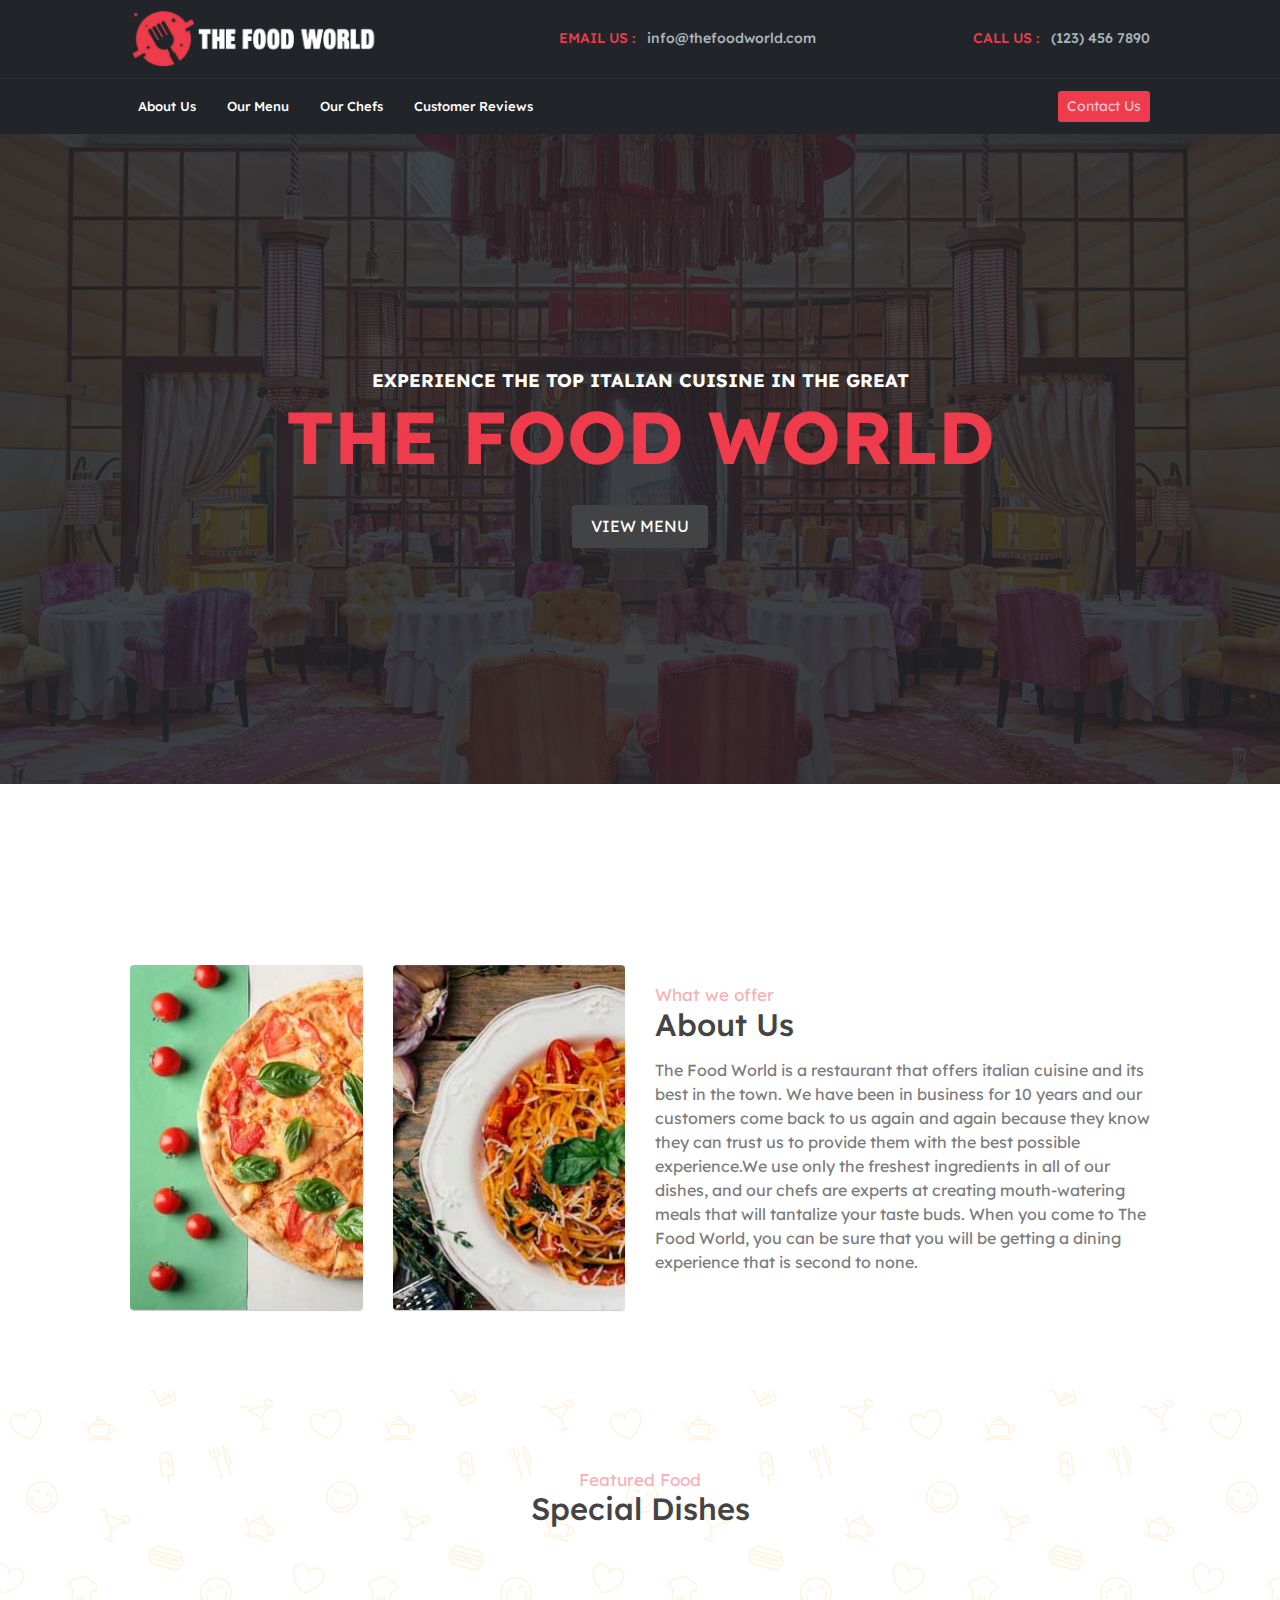
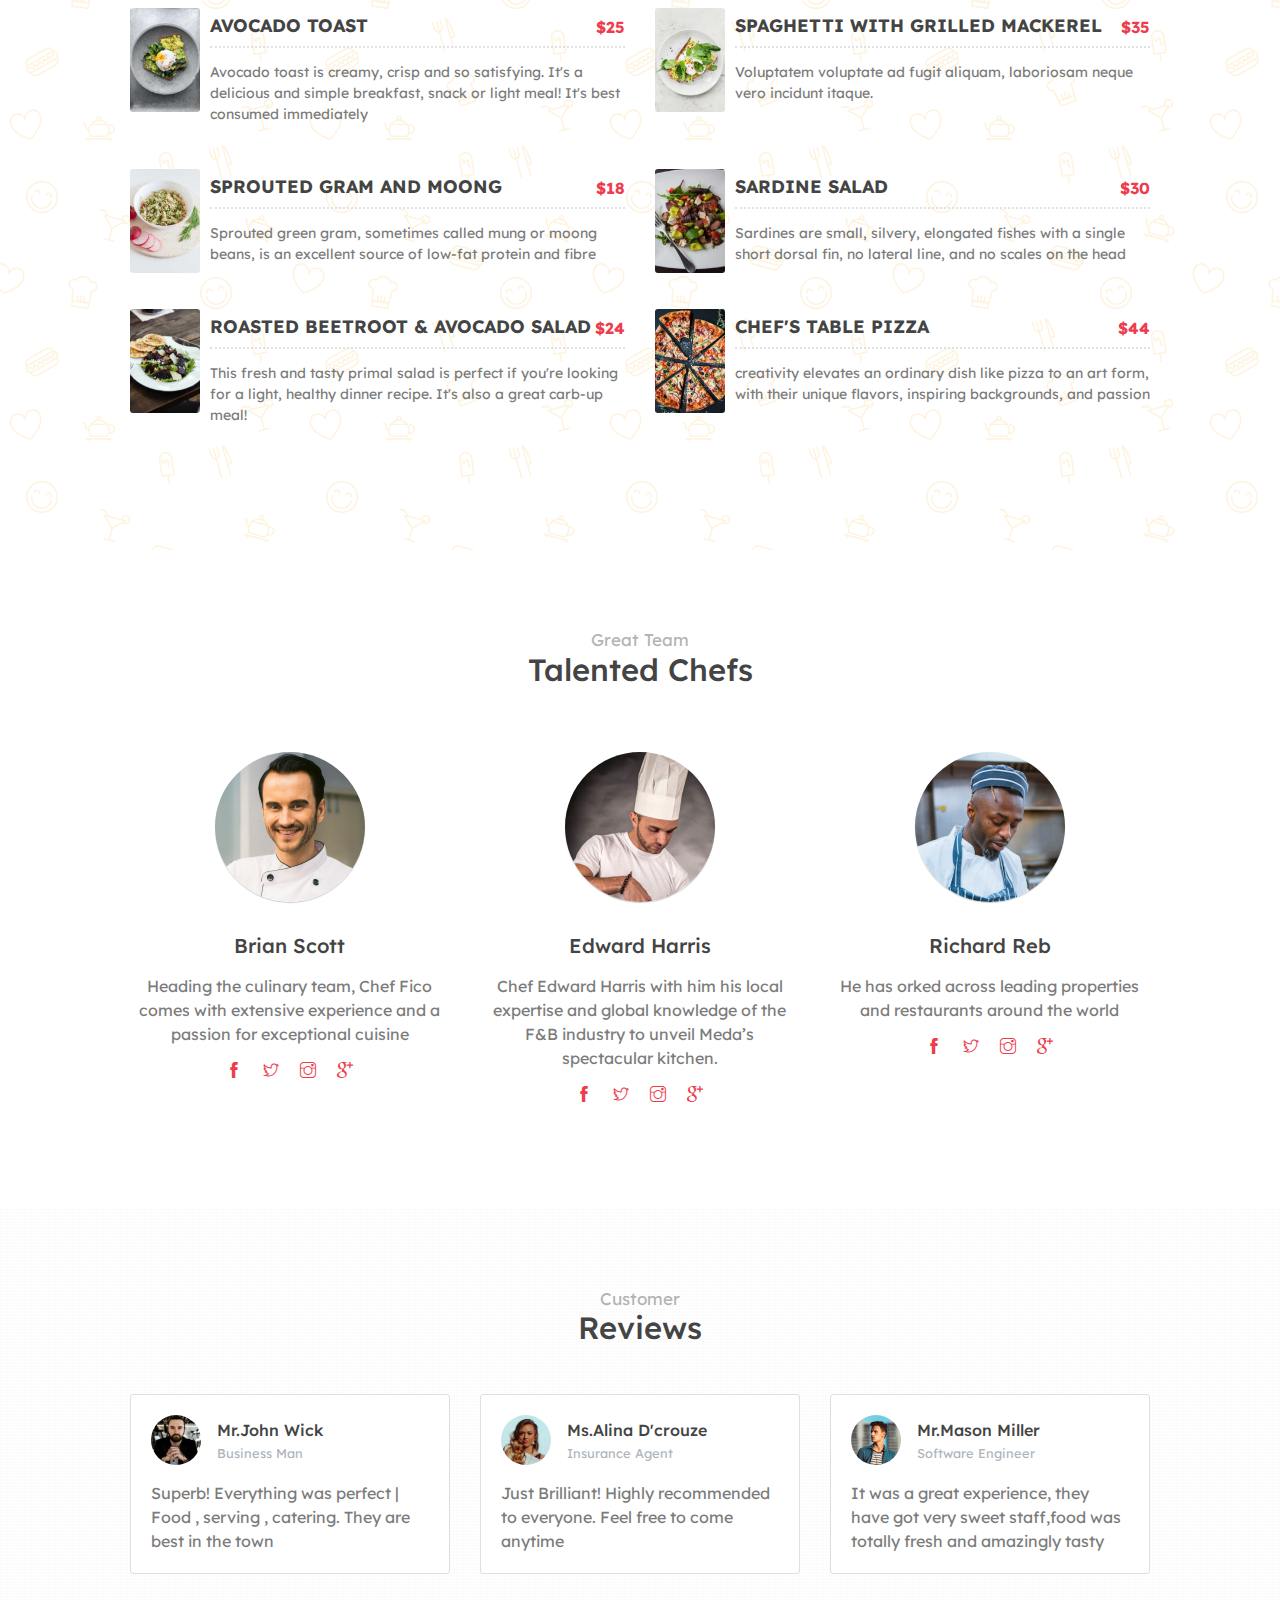
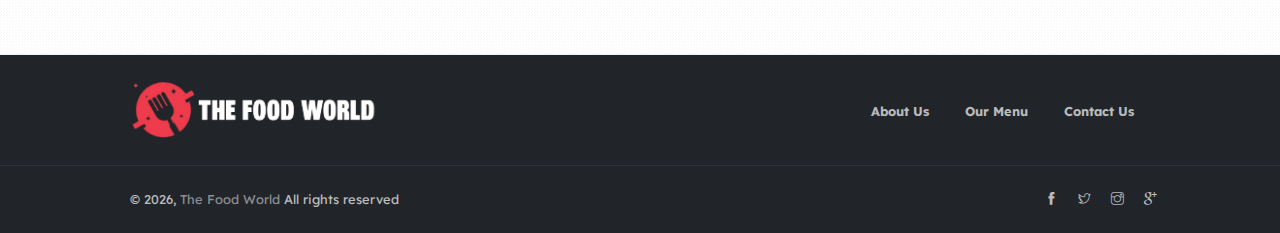
<file: index.html>
<!DOCTYPE html>
<html lang="en">
<head>
	<meta charset="utf-8">
    <meta name="viewport" content="width=device-width, initial-scale=1, shrink-to-fit=no">
    <meta name="description" content="Start your development with style landing page.">
    <meta name="author" content="Devcrud">
    <title>Welcome  | The Food World</title>
    <!-- font icons -->
    <link rel="stylesheet" href="assets/vendors/themify-icons/css/themify-icons.css">
    <!-- Bootstrap + style main styles -->
	<link rel="stylesheet" href="assets/css/style.css">
</head>
<body data-spy="scroll" data-target=".navbar" data-offset="40" id="home">
    
    <!-- First Navigation -->
    <nav class="navbar nav-first navbar-dark bg-dark">
        <div class="container">
            <a class="navbar-brand" href="index.html">
                <img src="assets/imgs/navbar-brand.png">
            </a>
            <ul class="navbar-nav ml-auto">
                <li class="nav-item">
                    <a class="nav-link text-primary" href="mailto:info@thefoodworld.com">EMAIL US : <span class="pl-2 text-muted">info@thefoodworld.com</span></a>
                </li>     
                              
            </ul>
             <ul class="navbar-nav ml-auto">
                <li class="nav-item">
                    <a class="nav-link text-primary" href="tel:1234567890">CALL US : <span class="pl-2 text-muted">(123) 456 7890</span></a>
                </li>     

            </ul>
        </div>
    </nav>
    <!-- End of First Navigation --> 
    <!-- Second Navigation -->
    <nav class="nav-second navbar custom-navbar navbar-expand-sm navbar-dark bg-dark sticky-top">
        <div class="container">
            <button class="navbar-toggler ml-auto" type="button" data-toggle="collapse" data-target="#navbarSupportedContent" aria-controls="navbarSupportedContent" aria-expanded="false" aria-label="Toggle navigation">
                <span class="navbar-toggler-icon"></span>
            </button>
            <div class="collapse navbar-collapse" id="navbarSupportedContent">
                <ul class="navbar-nav mr-auto"> 
                    <li class="nav-item">
                        <a class="nav-link" href="about.html">About Us</a>
                    </li>
                    <li class="nav-item">
                        <a class="nav-link" href="menu.html">Our Menu</a>
                    </li>
                    <li class="nav-item">
                        <a class="nav-link" href="index.html#team">Our Chefs</a>
                    </li>
                    <li class="nav-item">
                        <a class="nav-link" href="index.html#testmonial">Customer Reviews</a>
                    </li>
                </ul> 
                <ul class="navbar-nav ml-auto">
                    <li class="nav-item">
                        <a href="contact.html" class="btn btn-sm" style="background-color: #ee3c4c">Contact Us</a>
                    </li>
                </ul>
            </div>
        </div>
    </nav>
    <!-- End Of Second Navigation --> 
    <!-- Page Header -->
    <header class="header" style="background: url(assets/imgs/header.jpg) no-repeat center center fixed;background-size: cover;">
        <div class="overlay">
            <h1 class="subtitle">EXPERIENCE THE TOP ITALIAN CUISINE IN THE GREAT</h1>
            <h1 class="title" style="color: #ee3c4c">THE FOOD WORLD</h1> 
            <a class="btn mt-3" style="background-color:  #414344 ; color: #fff" href="menu.html">VIEW MENU</a> 
        </div>      
    </header>
    <!-- End Of Page Header --> 
    <!-- About Section -->
    <section id="about">
        <div class="container">

            <div class="section-devider my-6 transparent"></div>
            <div class="row align-items-center">
                <div class="col-md-6">
                    <h6 class="section-subtitle" style="color: #ee3c4c">What we offer</h6>
                    <h3 class="section-title">About Us</h3>
                    <p>The Food World is a restaurant that offers italian cuisine and its best in the town. We have been in business for 10 years and our customers come back to us again and again because they know they can trust us to provide them with the best possible experience.We use only the freshest ingredients in all of our dishes, and our chefs are experts at creating mouth-watering meals that will tantalize your taste buds. When you come to The Food World, you can be sure that you will be getting a dining experience that is second to none.</p>
                </div>
                <div class="col-md-6 order-1 order-sm-first">
                    <div class="row">
                        <div class="col">
                            <img src="assets/imgs/about-3.jpg" class="w-100 rounded shadow">
                        </div>
                        <div class="col">
                            <img src="assets/imgs/about-4.jpg" class="w-100 rounded shadow">
                        </div>
                    </div>                  
                </div>
            </div>
        </div>
    </section>
    <!-- End OF About Section -->

    <!-- Service Section -->
    <section id="service" class="pattern-style-4 has-overlay">
        <div class="container raise-2">
            <h6 class="section-subtitle text-center" style="color: #ee3c4c">Featured Food</h6>
            <h3 class="section-title mb-6 pb-3 text-center">Special Dishes</h3>
            <div class="row">
                <div class="col-md-6 mb-4">
                    <a href="javascrip:void(0)" class="custom-list">
                        <div class="img-holder">
                            <img src="assets/imgs/dish-1.jpg">
                        </div>
                        <div class="info">
                            <div class="head clearfix">
                                <h5 class="title float-left">Avocado Toast</h5>
                                <p class="float-right text-primary">$25</p>
                            </div>
                            <div class="body">
                                <p>Avocado toast is creamy, crisp and so satisfying. It's a delicious and simple breakfast, snack or light meal! It's best consumed immediately</p>
                            </div>
                        </div>
                    </a>
                </div>
                <div class="col-md-6 mb-4">
                    <a href="javascrip:void(0)" class="custom-list">
                        <div class="img-holder">
                            <img src="assets/imgs/dish-2.jpg">
                        </div>
                        <div class="info">
                            <div class="head clearfix">
                                <h5 class="title float-left">Spaghetti with Grilled Mackerel</h5>
                                <p class="float-right text-primary">$35</p>
                            </div>
                            <div class="body">
                                <p>Voluptatem voluptate ad fugit aliquam, laboriosam neque vero incidunt itaque.</p>
                            </div>
                        </div>
                    </a>
                </div>
                <div class="col-md-6 mb-4">
                    <a href="javascrip:void(0)" class="custom-list">
                        <div class="img-holder">
                            <img src="assets/imgs/dish-3.jpg">
                        </div>
                        <div class="info">
                            <div class="head clearfix">
                                <h5 class="title float-left">Sprouted gram and moong</h5>
                                <p class="float-right text-primary">$18</p>
                            </div>
                            <div class="body">
                                <p>Sprouted green gram, sometimes called mung or moong beans, is an excellent source of low-fat protein and fibre</p>
                            </div>
                        </div>
                    </a>
                </div>
                <div class="col-md-6 mb-4">
                    <a href="javascrip:void(0)" class="custom-list">
                        <div class="img-holder">
                            <img src="assets/imgs/dish-4.jpg">
                        </div>
                        <div class="info">
                            <div class="head clearfix">
                                <h5 class="title float-left">Sardine Salad</h5>
                                <p class="float-right text-primary">$30</p>
                            </div>
                            <div class="body">
                                <p>Sardines are small, silvery, elongated fishes with a single short dorsal fin, no lateral line, and no scales on the head</p>
                            </div>
                        </div>
                    </a>
                </div>
                <div class="col-md-6 mb-4">
                    <a href="javascrip:void(0)" class="custom-list">
                        <div class="img-holder">
                            <img src="assets/imgs/dish-5.jpg">
                        </div>
                        <div class="info">
                            <div class="head clearfix">
                                <h5 class="title float-left">Roasted Beetroot & Avocado Salad</h5>
                                <p class="float-right text-primary">$24</p>
                            </div>
                            <div class="body">
                                <p> This fresh and tasty primal salad is perfect if you're looking for a light, healthy dinner recipe. It's also a great carb-up meal!</p>
                            </div>
                        </div>
                    </a>
                </div>
                <div class="col-md-6 mb-4">
                    <a href="javascrip:void(0)" class="custom-list">
                        <div class="img-holder">
                            <img src="assets/imgs/dish-6.jpg">
                        </div>
                        <div class="info">
                            <div class="head clearfix">
                                <h5 class="title float-left">Chef's Table Pizza</h5>
                                <p class="float-right text-primary">$44</p>
                            </div>
                            <div class="body">
                                <p>creativity elevates an ordinary dish like pizza to an art form, with their unique flavors, inspiring backgrounds, and passion</p>
                            </div>
                        </div>
                    </a>
                </div>
            </div>                  
        </div>
    </section>
    <!-- End of Featured Food Section -->

    <!-- Team Section -->
    <section id="team">
        <div class="container">
            <h6 class="section-subtitle text-center">Great Team</h6>
            <h3 class="section-title mb-5 text-center">Talented Chefs</h3>
            <div class="row">
                <div class="col-md-4 my-3">
                    <div class="team-wrapper text-center">
                        <img src="assets/imgs/chef-1.jpg" class="circle-120 rounded-circle mb-3 shadow">
                        <h5 class="my-3">Brian Scott</h5>
                        <p>Heading the culinary team, Chef Fico comes with extensive experience and a passion for exceptional cuisine</p>
                        <h6 class="socials mt-3">
                            <a href="javascript:void(0)" class="px-2"><i class="ti-facebook"></i></a>
                            <a href="javascript:void(0)" class="px-2"><i class="ti-twitter"></i></a>
                            <a href="javascript:void(0)" class="px-2"><i class="ti-instagram"></i></a>
                            <a href="javascript:void(0)" class="px-2"><i class="ti-google"></i></a>
                        </h6>
                    </div>
                </div>
                <div class="col-md-4 my-3">
                    <div class="team-wrapper text-center">
                        <img src="assets/imgs/chef-2.jpg" class="circle-120 rounded-circle mb-3 shadow">
                        <h5 class="my-3">Edward Harris</h5>
                        <p>Chef Edward Harris with him his local expertise and global knowledge of the F&B industry to unveil Meda’s spectacular kitchen.</p>
                        <h6 class="socials mt-3">
                            <a href="javascript:void(0)" class="px-2"><i class="ti-facebook"></i></a>
                            <a href="javascript:void(0)" class="px-2"><i class="ti-twitter"></i></a>
                            <a href="javascript:void(0)" class="px-2"><i class="ti-instagram"></i></a>
                            <a href="javascript:void(0)" class="px-2"><i class="ti-google"></i></a>
                        </h6>
                    </div>
                </div>
                <div class="col-md-4 my-3">
                    <div class="team-wrapper text-center">
                        <img src="assets/imgs/chef-3.jpg" class="circle-120 rounded-circle mb-3 shadow">
                        <h5 class="my-3">Richard Reb</h5>
                        <p>He has <wbr>orked across leading properties and restaurants around the world</p>
                        <h6 class="socials mt-3">
                            <a href="javascript:void(0)" class="px-2"><i class="ti-facebook"></i></a>
                            <a href="javascript:void(0)" class="px-2"><i class="ti-twitter"></i></a>
                            <a href="javascript:void(0)" class="px-2"><i class="ti-instagram"></i></a>
                            <a href="javascript:void(0)" class="px-2"><i class="ti-google"></i></a>
                        </h6>
                    </div>
                </div> 
            </div>
        </div>
    </section>
    <!-- End of Team Section -->

    <!-- Testmonial Section -->
    <section id="testmonial" class="pattern-style-3">
        <div class="container">
            <h6 class="section-subtitle text-center">Customer</h6>
            <h3 class="section-title mb-5 text-center">Reviews</h3>

            <div class="row">
                <div class="col-md-4 my-3 my-md-0">
                    <div class="card">
                        <div class="card-body">
                            <div class="media align-items-center mb-3">
                                <img class="mr-3" src="assets/imgs/avatar.jpg">
                                <div class="media-body">
                                    <h6 class="mt-1 mb-0">Mr.John Wick</h6>
                                    <small class="text-muted mb-0">Business Man</small>     
                                </div>
                            </div>
                            <p class="mb-0">Superb! Everything was perfect | Food , serving , catering. They are best in the town</p>
                        </div>
                    </div>
                </div>
                <div class="col-md-4 my-3 my-md-0">
                    <div class="card">
                        <div class="card-body">
                            <div class="media align-items-center mb-3">
                                <img class="mr-3" src="assets/imgs/avatar-1.jpg">
                                <div class="media-body">
                                    <h6 class="mt-1 mb-0">Ms.Alina D'crouze</h6>
                                    <small class="text-muted mb-0">Insurance Agent</small>      
                                </div>
                            </div>
                            <p class="mb-0">Just Brilliant! Highly recommended to everyone. Feel free to come anytime</p>
                        </div>
                    </div>
                </div>
                <div class="col-md-4 my-3 my-md-0">
                    <div class="card">
                        <div class="card-body">
                            <div class="media align-items-center mb-3">
                                <img class="mr-3" src="assets/imgs/avatar-2.jpg">
                                <div class="media-body">
                                    <h6 class="mt-1 mb-0">Mr.Mason Miller</h6>
                                    <small class="text-muted mb-0">Software Engineer</small>        
                                </div>
                            </div>
                            <p class="mb-0">It was a great experience, they have got very sweet staff,food was totally fresh and amazingly tasty</p>
                        </div>
                    </div>
                </div>
            </div>
        </div>
    </section>
    <!-- End of Testmonial Section -->


    <!-- Prefooter Section  -->
    <div class="py-4 border border-lighter border-bottom-0 border-left-0 border-right-0 bg-dark">
        <div class="container">
            <div class="row justify-content-between align-items-center text-center">
                <div class="col-md-3 text-md-left mb-3 mb-md-0">
                    <img src="assets/imgs/navbar-brand.png" style="width:255px" class="mb-0">
                </div>
                <div class="col-md-9 text-md-right">
                    <a href="about.html" class="px-3"><small class="font-weight-bold">About Us</small></a>
                    <a href="menu.html" class="px-3"><small class="font-weight-bold">Our Menu</small></a>
                    <a href="contact.html" class="px-3"><small class="font-weight-bold">Contact Us</small></a>
                </div>
            </div>
        </div>
    </div>
    <!-- End of PreFooter Section -->

    <!-- Page Footer -->
    <footer class="border border-dark border-left-0 border-right-0 border-bottom-0 p-4 bg-dark">
        <div class="container">
            <div class="row align-items-center text-center text-md-left">
                <div class="col">
                    <p class="mb-0 small">&copy; <script>document.write(new Date().getFullYear())</script>, <a href="https://www.devcrud.com" target="_blank">The Food World</a>  All rights reserved </p> 
                </div>
                <div class="d-none d-md-block">
                    <h6 class="small mb-0">
                        <a href="javascript:void(0)" class="px-2"><i class="ti-facebook"></i></a>
                        <a href="javascript:void(0)" class="px-2"><i class="ti-twitter"></i></a>
                        <a href="javascript:void(0)" class="px-2"><i class="ti-instagram"></i></a>
                        <a href="javascript:void(0)" class="px-2"><i class="ti-google"></i></a>
                    </h6>
                </div>
            </div>
        </div>
        
    </footer>
    <!-- End of Page Footer -->

    <!-- core  -->
    <script src="assets/vendors/jquery/jquery-3.4.1.js"></script>
    <script src="assets/vendors/bootstrap/bootstrap.bundle.js"></script>

    <!-- bootstrap affix -->
    <script src="assets/vendors/bootstrap/bootstrap.affix.js"></script>

    <!-- style js -->
    <script src="assets/js/style.js"></script>

</body>
</html>
</file>
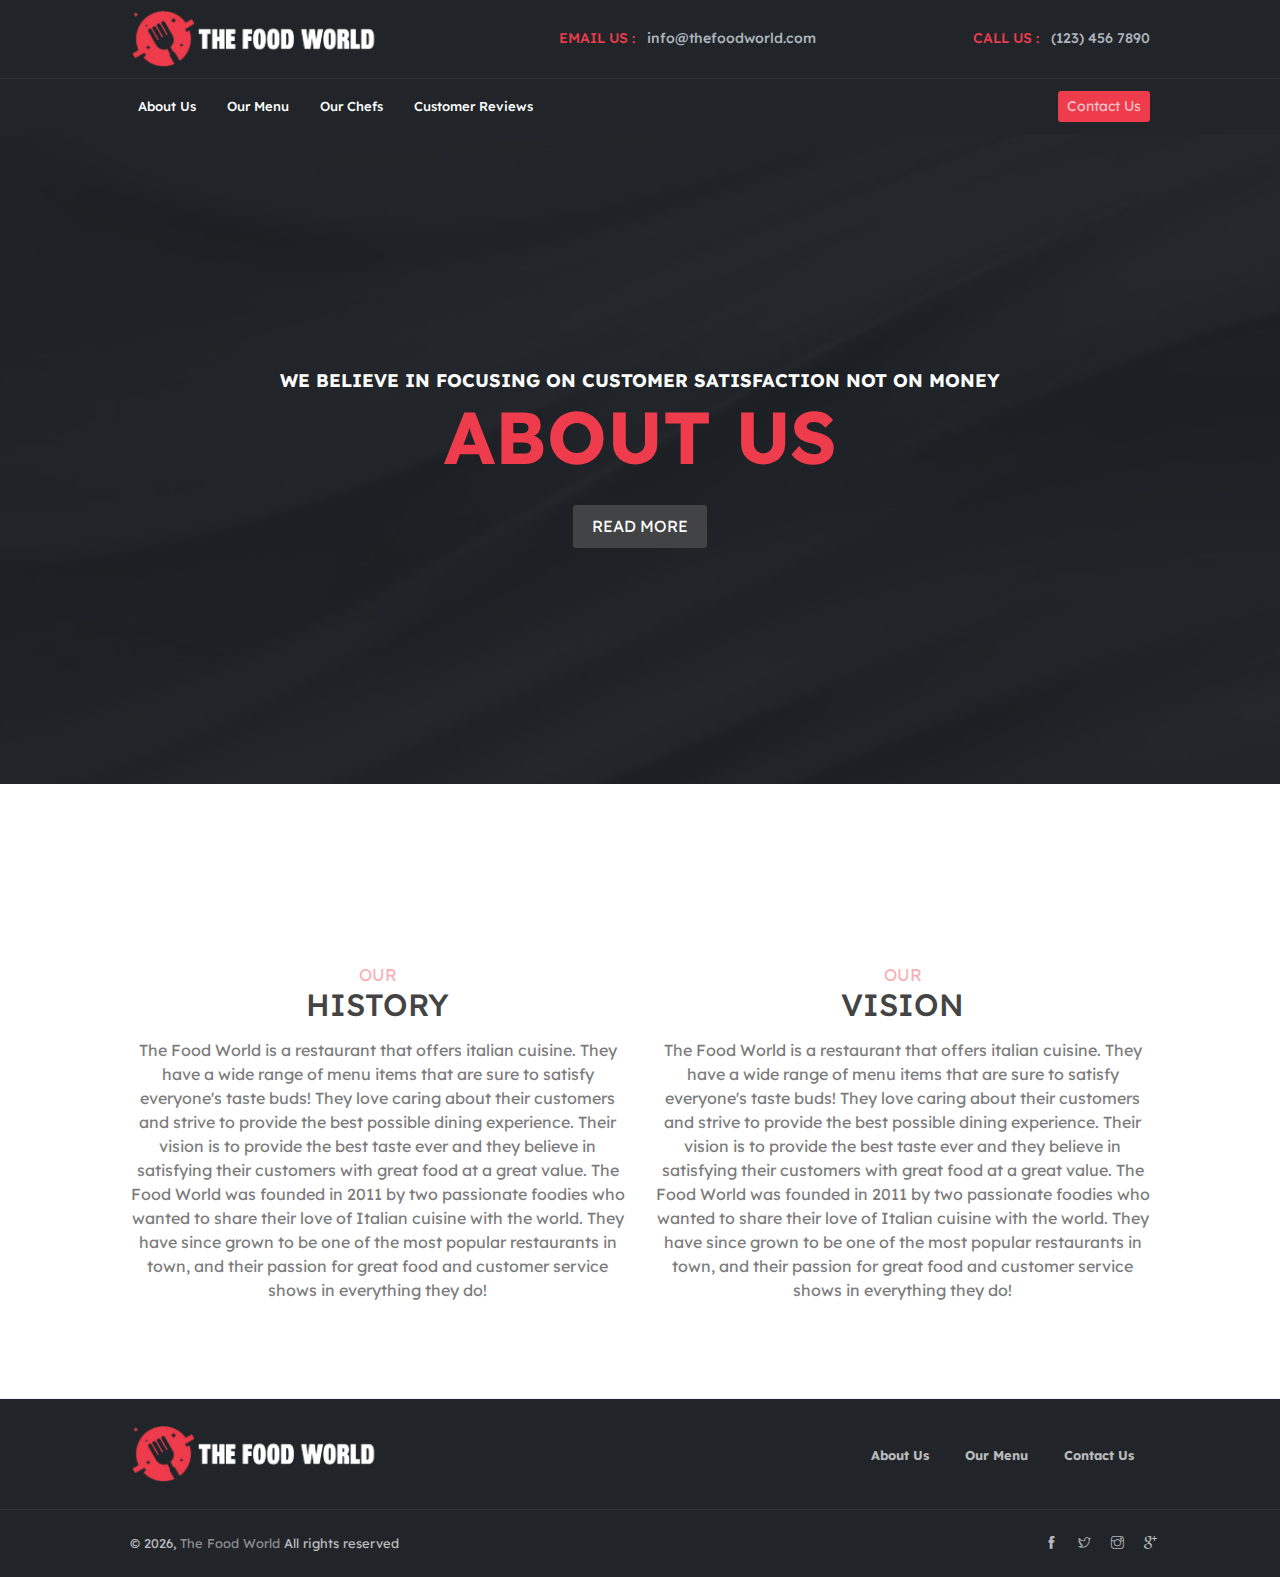
<file: about.html>
<!DOCTYPE html>
<html lang="en">
<head>
	<meta charset="utf-8">
    <meta name="viewport" content="width=device-width, initial-scale=1, shrink-to-fit=no">
    <meta name="description" content="Start your development with style landing page.">
    <meta name="author" content="Devcrud">
    <title>About Us  | The Food World</title>
    <!-- font icons -->
    <link rel="stylesheet" href="assets/vendors/themify-icons/css/themify-icons.css">
    <!-- Bootstrap + style main styles -->
	<link rel="stylesheet" href="assets/css/style.css">
</head>
<body data-spy="scroll" data-target=".navbar" data-offset="40" id="home">
    
      <!-- First Navigation -->
    <nav class="navbar nav-first navbar-dark bg-dark">
        <div class="container">
             <a class="navbar-brand" href="index.html">
                <img src="assets/imgs/navbar-brand.png">
            </a>
            <ul class="navbar-nav ml-auto">
                <li class="nav-item">
                    <a class="nav-link text-primary" href="mailto:info@thefoodworld.com">EMAIL US : <span class="pl-2 text-muted">info@thefoodworld.com</span></a>
                </li>     
                              
            </ul>
             <ul class="navbar-nav ml-auto">
                <li class="nav-item">
                    <a class="nav-link text-primary" href="tel:1234567890">CALL US : <span class="pl-2 text-muted">(123) 456 7890</span></a>
                </li>     

            </ul>
        </div>
    </nav>
    <!-- End of First Navigation --> 
    <!-- Second Navigation -->
    <nav class="nav-second navbar custom-navbar navbar-expand-sm navbar-dark bg-dark sticky-top">
        <div class="container">
            <button class="navbar-toggler ml-auto" type="button" data-toggle="collapse" data-target="#navbarSupportedContent" aria-controls="navbarSupportedContent" aria-expanded="false" aria-label="Toggle navigation">
                <span class="navbar-toggler-icon"></span>
            </button>
            <div class="collapse navbar-collapse" id="navbarSupportedContent">
                <ul class="navbar-nav mr-auto"> 
                    <li class="nav-item">
                        <a class="nav-link" href="about.html">About Us</a>
                    </li>
                    <li class="nav-item">
                        <a class="nav-link" href="menu.html">Our Menu</a>
                    </li>
                    <li class="nav-item">
                        <a class="nav-link" href="index.html#team">Our Chefs</a>
                    </li>
                    <li class="nav-item">
                        <a class="nav-link" href="index.html#testmonial">Customer Reviews</a>
                    </li>
                </ul> 
                <ul class="navbar-nav ml-auto">
                    <li class="nav-item">
                        <a href="contact.html" class="btn btn-sm" style="background-color: #ee3c4c">Contact Us</a>
                    </li>
                </ul>
            </div>
        </div>
    </nav>
    <!-- End Of Second Navigation --> 
    <!-- Page Header -->
    <header class="header" style="background: url(assets/imgs/about.jpg) no-repeat center center fixed;background-size: cover;">
        <div class="overlay">
            <h1 class="subtitle">WE BELIEVE IN FOCUSING ON CUSTOMER SATISFACTION NOT ON MONEY</h1>
            <h1 class="title" style="color: #ee3c4c">ABOUT US</h1> 
            <a class="btn mt-3" style="background-color:  #414344 ; color: #fff" href="#about">READ MORE</a> 
        </div>      
    </header>
    <!-- End Of Page Header --> 


  <!-- About Section -->
    <section id="about">
        <div class="container">

            <div class="section-devider my-6 transparent"></div>
            <div class="row align-items-center">
                <div class="col-md-6" style="text-align: center;">
                    <h6 class="section-subtitle" style="color: #ee3c4c">OUR</h6>
                    <h3 class="section-title">HISTORY</h3>
                    <p>The Food World is a restaurant that offers italian cuisine. They have a wide range of menu items that are sure to satisfy everyone's taste buds! They love caring about their customers and strive to provide the best possible dining experience. Their vision is to provide the best taste ever and they believe in satisfying their customers with great food at a great value.
                    The Food World was founded in 2011 by two passionate foodies who wanted to share their love of Italian cuisine with the world. They have since grown to be one of the most popular restaurants in town, and their passion for great food and customer service shows in everything they do!</p>
                </div>
                <div class="col-md-6" style="text-align: center;">
                    <h6 class="section-subtitle" style="color: #ee3c4c">OUR</h6>
                    <h3 class="section-title">VISION</h3>
                    <p>The Food World is a restaurant that offers italian cuisine. They have a wide range of menu items that are sure to satisfy everyone's taste buds! They love caring about their customers and strive to provide the best possible dining experience. Their vision is to provide the best taste ever and they believe in satisfying their customers with great food at a great value.
                    The Food World was founded in 2011 by two passionate foodies who wanted to share their love of Italian cuisine with the world. They have since grown to be one of the most popular restaurants in town, and their passion for great food and customer service shows in everything they do!</p>
                </div>
                
            </div>

        </div>
    </section>
    <!-- End OF About Section -->


    <!-- Prefooter Section  -->
    <div class="py-4 border border-lighter border-bottom-0 border-left-0 border-right-0 bg-dark">
        <div class="container">
            <div class="row justify-content-between align-items-center text-center">
                <div class="col-md-3 text-md-left mb-3 mb-md-0">
                    <img src="assets/imgs/navbar-brand.png" style="width:255px" class="mb-0">
                </div>
                <div class="col-md-9 text-md-right">
                    <a href="about.html" class="px-3"><small class="font-weight-bold">About Us</small></a>
                    <a href="menu.html" class="px-3"><small class="font-weight-bold">Our Menu</small></a>
                    <a href="contact.html" class="px-3"><small class="font-weight-bold">Contact Us</small></a>
                </div>
            </div>
        </div>
    </div>
    <!-- End of PreFooter Section -->

    <!-- Page Footer -->
    <footer class="border border-dark border-left-0 border-right-0 border-bottom-0 p-4 bg-dark">
        <div class="container">
            <div class="row align-items-center text-center text-md-left">
                <div class="col">
                    <p class="mb-0 small">&copy; <script>document.write(new Date().getFullYear())</script>, <a href="https://www.devcrud.com" target="_blank">The Food World</a>  All rights reserved </p> 
                </div>
                <div class="d-none d-md-block">
                    <h6 class="small mb-0">
                        <a href="javascript:void(0)" class="px-2"><i class="ti-facebook"></i></a>
                        <a href="javascript:void(0)" class="px-2"><i class="ti-twitter"></i></a>
                        <a href="javascript:void(0)" class="px-2"><i class="ti-instagram"></i></a>
                        <a href="javascript:void(0)" class="px-2"><i class="ti-google"></i></a>
                    </h6>
                </div>
            </div>
        </div>
        
    </footer>
    <!-- End of Page Footer -->

    <!-- core  -->
    <script src="assets/vendors/jquery/jquery-3.4.1.js"></script>
    <script src="assets/vendors/bootstrap/bootstrap.bundle.js"></script>

    <!-- bootstrap affix -->
    <script src="assets/vendors/bootstrap/bootstrap.affix.js"></script>

    <!-- style js -->
    <script src="assets/js/style.js"></script>

</body>
</html>
</file>
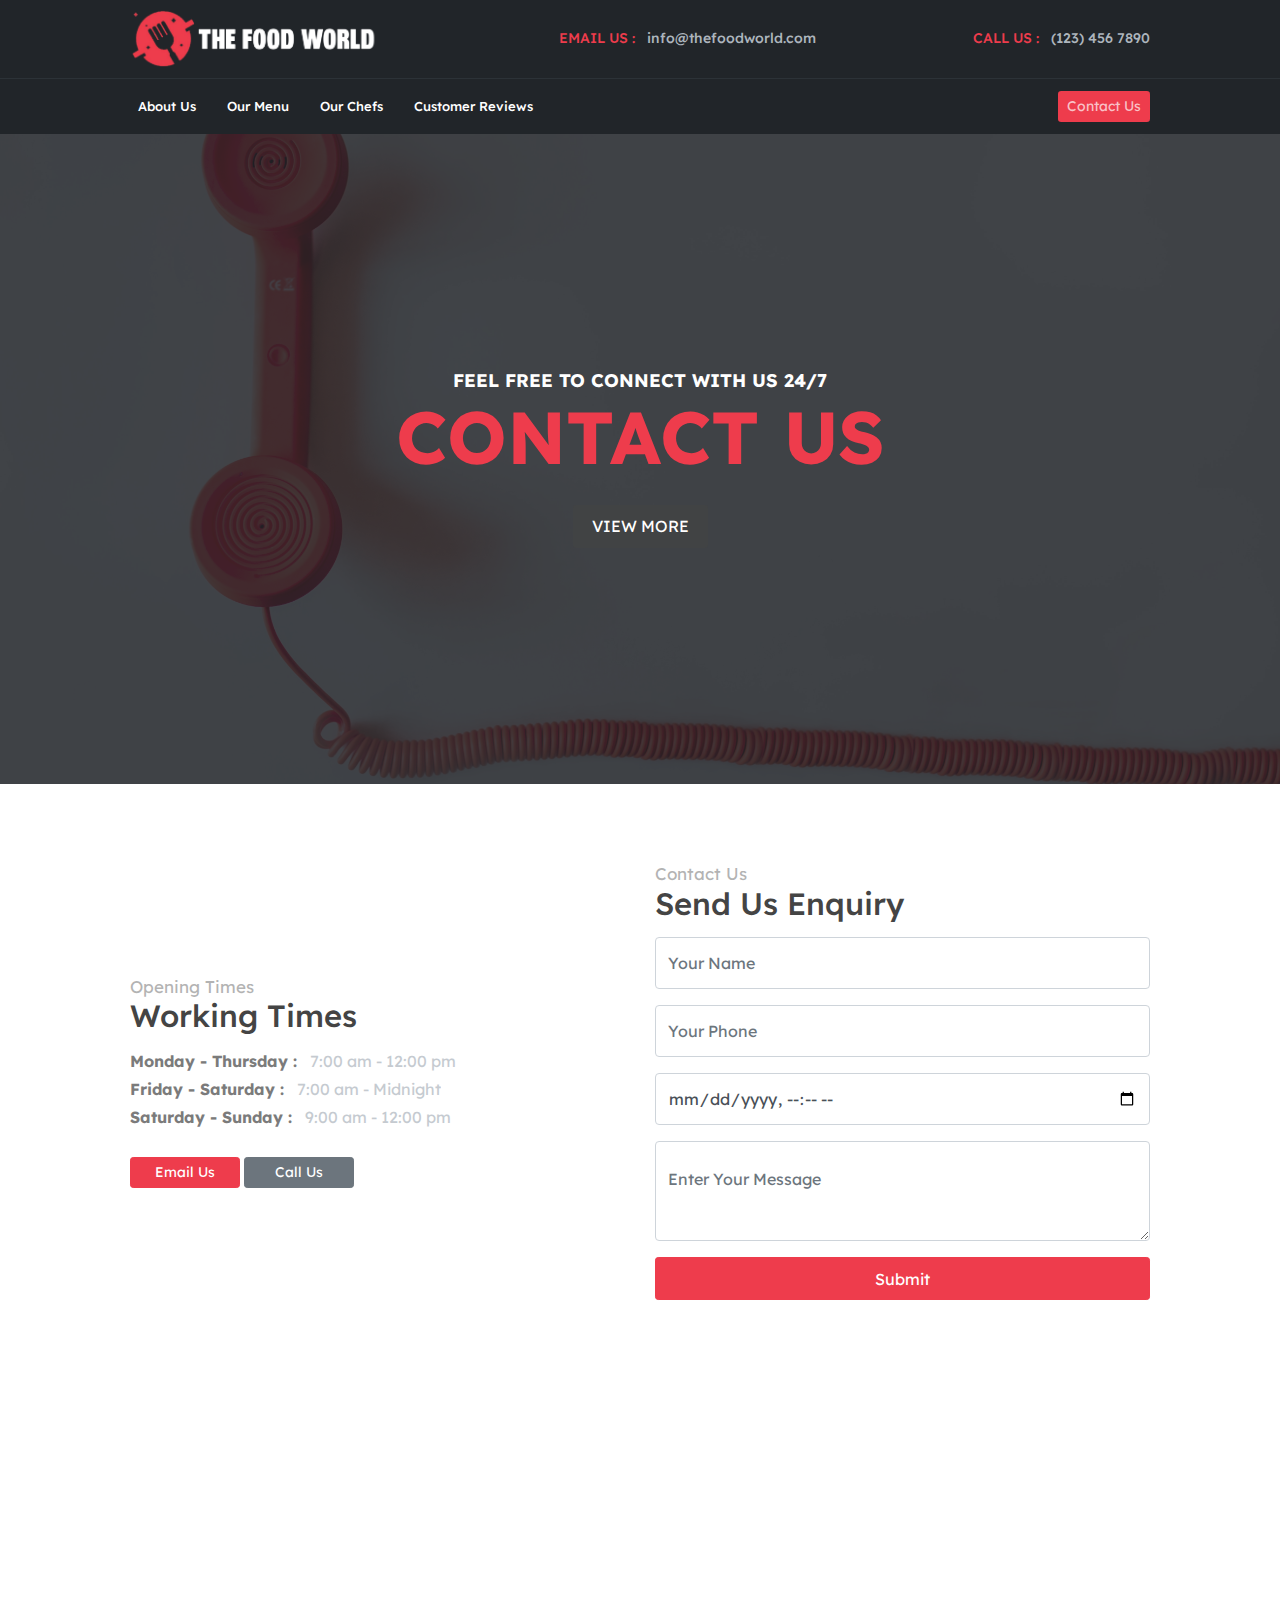
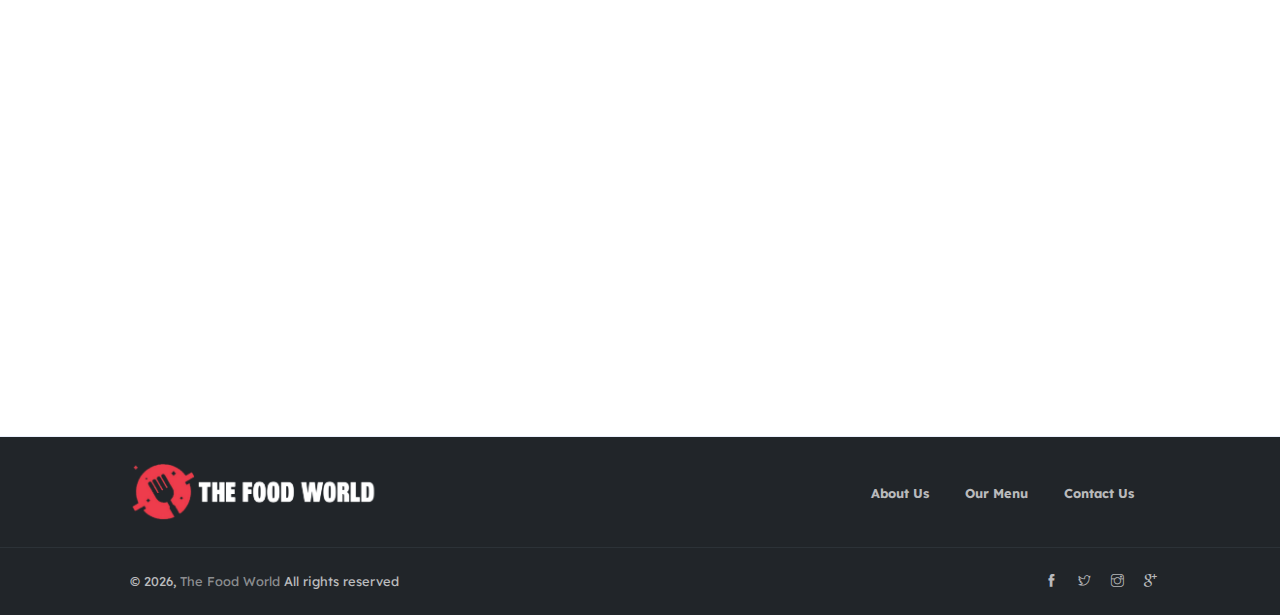
<file: contact.html>
<!DOCTYPE html>
<html lang="en">
<head>
	<meta charset="utf-8">
    <meta name="viewport" content="width=device-width, initial-scale=1, shrink-to-fit=no">
    <meta name="description" content="Start your development with style landing page.">
    <meta name="author" content="Devcrud">
    <title>Contact Us  | The Food World</title>
    <!-- font icons -->
    <link rel="stylesheet" href="assets/vendors/themify-icons/css/themify-icons.css">
    <!-- Bootstrap + style main styles -->
	<link rel="stylesheet" href="assets/css/style.css">
</head>
<body data-spy="scroll" data-target=".navbar" data-offset="40" id="home">
    
      <!-- First Navigation -->
    <nav class="navbar nav-first navbar-dark bg-dark">
        <div class="container">
             <a class="navbar-brand" href="index.html">
                <img src="assets/imgs/navbar-brand.png">
            </a>
            <ul class="navbar-nav ml-auto">
                <li class="nav-item">
                    <a class="nav-link text-primary" href="mailto:info@thefoodworld.com">EMAIL US : <span class="pl-2 text-muted">info@thefoodworld.com</span></a>
                </li>     
                              
            </ul>
             <ul class="navbar-nav ml-auto">
                <li class="nav-item">
                    <a class="nav-link text-primary" href="tel:1234567890">CALL US : <span class="pl-2 text-muted">(123) 456 7890</span></a>
                </li>     

            </ul>
        </div>
    </nav>
    <!-- End of First Navigation --> 
    <!-- Second Navigation -->
    <nav class="nav-second navbar custom-navbar navbar-expand-sm navbar-dark bg-dark sticky-top">
        <div class="container">
            <button class="navbar-toggler ml-auto" type="button" data-toggle="collapse" data-target="#navbarSupportedContent" aria-controls="navbarSupportedContent" aria-expanded="false" aria-label="Toggle navigation">
                <span class="navbar-toggler-icon"></span>
            </button>
            <div class="collapse navbar-collapse" id="navbarSupportedContent">
                <ul class="navbar-nav mr-auto"> 
                    <li class="nav-item">
                        <a class="nav-link" href="about.html">About Us</a>
                    </li>
                    <li class="nav-item">
                        <a class="nav-link" href="menu.html">Our Menu</a>
                    </li>
                    <li class="nav-item">
                        <a class="nav-link" href="index.html#team">Our Chefs</a>
                    </li>
                    <li class="nav-item">
                        <a class="nav-link" href="index.html#testmonial">Customer Reviews</a>
                    </li>
                </ul> 
                <ul class="navbar-nav ml-auto">
                    <li class="nav-item">
                        <a href="contact.html" class="btn btn-sm" style="background-color: #ee3c4c">Contact Us</a>
                    </li>
                </ul>
            </div>
        </div>
    </nav>
    <!-- End Of Second Navigation --> 
    <!-- Page Header -->
    <header class="header" style="background: url(assets/imgs/contact.jpg) no-repeat center center fixed;background-size: cover;">
        <div class="overlay">
            <h1 class="subtitle">FEEL FREE TO CONNECT WITH US 24/7</h1>
            <h1 class="title" style="color: #ee3c4c">CONTACT US</h1> 
            <a class="btn mt-3" style="background-color:  #414344 ; color: #fff" href="#contact">VIEW MORE</a> 
        </div>      
    </header>
    <!-- End Of Page Header --> 


  <!-- Contact Us Section -->
    <section id="contact" class="bg-white">
        <div class="container">
            <div class="row align-items-center">
                   <div class="col-md-6 d-none d-md-block">
                    <h6 class="section-subtitle">Opening Times</h6>
                    <h3 class="section-title">Working Times</h3>
                    <p class="mb-1 font-weight-bold">Monday - Thursday : <span class="font-weight-normal pl-2 text-muted">7:00 am - 12:00 pm</span></p>
                    <p class="mb-1 font-weight-bold">Friday - Saturday : <span class="font-weight-normal pl-2 text-muted">7:00 am - Midnight</span></p>
                    <p class="mb-1 font-weight-bold">Saturday - Sunday : <span class="font-weight-normal pl-2 text-muted">9:00 am - 12:00 pm</span></p>

                    <a href="mailto:info@thefoodworld.com" class="btn btn-primary btn-sm w-md mt-4">Email Us</a>
                    <a href="tel:123456789" class="btn btn-secondary btn-sm w-md mt-4">Call Us</a>
                </div>
                <div class="col-md-6">
                    <h6 class="section-subtitle">Contact Us</h6>
                    <h3 class="section-title">Send Us Enquiry</h3>
                    <form>
                        <div class="form-group">
                            <input type="text" class="form-control" id="exampleInputEmail1" aria-describedby="emailHelp" placeholder="Your Name">
                        </div>
                        <div class="form-group">
                            <input type="tel" class="form-control" name="phone" placeholder="Your Phone">
                        </div>
                        <div class="form-group">
                            <input type="datetime-local" class="form-control" name="date">
                        </div>
                        <div class="form-group">
                            <textarea type="number" class="form-control" name="message" placeholder="Enter Your Message"></textarea>
                        </div>
                        <button type="submit" class="btn btn-primary btn-block">Submit</button>
                    </form>
                </div>
                
                <div class="col-md-12" style="margin-top: 50px">
                    <iframe src="https://www.google.com/maps/embed?pb=!1m18!1m12!1m3!1d193595.25279990546!2d-74.14448779644748!3d40.69763123338564!2m3!1f0!2f0!3f0!3m2!1i1024!2i768!4f13.1!3m3!1m2!1s0x89c24fa5d33f083b%3A0xc80b8f06e177fe62!2sNew%20York%2C%20NY%2C%20USA!5e0!3m2!1sen!2sae!4v1681814803735!5m2!1sen!2sae" width="1020" height="600" style="border:0;" allowfullscreen="" loading="lazy" referrerpolicy="no-referrer-when-downgrade"></iframe>
                </div>
 
            </div>


        </div>
    </section>
    <!-- End OF Contact Us Section -->


    <!-- Prefooter Section  -->
    <div class="py-4 border border-lighter border-bottom-0 border-left-0 border-right-0 bg-dark">
        <div class="container">
            <div class="row justify-content-between align-items-center text-center">
                <div class="col-md-3 text-md-left mb-3 mb-md-0">
                    <img src="assets/imgs/navbar-brand.png" style="width:255px" class="mb-0">
                </div>
                <div class="col-md-9 text-md-right">
                    <a href="about.html" class="px-3"><small class="font-weight-bold">About Us</small></a>
                    <a href="menu.html" class="px-3"><small class="font-weight-bold">Our Menu</small></a>
                    <a href="contact.html" class="px-3"><small class="font-weight-bold">Contact Us</small></a>
                </div>
            </div>
        </div>
    </div>
    <!-- End of PreFooter Section -->

    <!-- Page Footer -->
    <footer class="border border-dark border-left-0 border-right-0 border-bottom-0 p-4 bg-dark">
        <div class="container">
            <div class="row align-items-center text-center text-md-left">
                <div class="col">
                    <p class="mb-0 small">&copy; <script>document.write(new Date().getFullYear())</script>, <a href="https://www.devcrud.com" target="_blank">The Food World</a>  All rights reserved </p> 
                </div>
                <div class="d-none d-md-block">
                    <h6 class="small mb-0">
                        <a href="javascript:void(0)" class="px-2"><i class="ti-facebook"></i></a>
                        <a href="javascript:void(0)" class="px-2"><i class="ti-twitter"></i></a>
                        <a href="javascript:void(0)" class="px-2"><i class="ti-instagram"></i></a>
                        <a href="javascript:void(0)" class="px-2"><i class="ti-google"></i></a>
                    </h6>
                </div>
            </div>
        </div>
        
    </footer>
    <!-- End of Page Footer -->

    <!-- core  -->
    <script src="assets/vendors/jquery/jquery-3.4.1.js"></script>
    <script src="assets/vendors/bootstrap/bootstrap.bundle.js"></script>

    <!-- bootstrap affix -->
    <script src="assets/vendors/bootstrap/bootstrap.affix.js"></script>

    <!-- style js -->
    <script src="assets/js/style.js"></script>

</body>
</html>
</file>
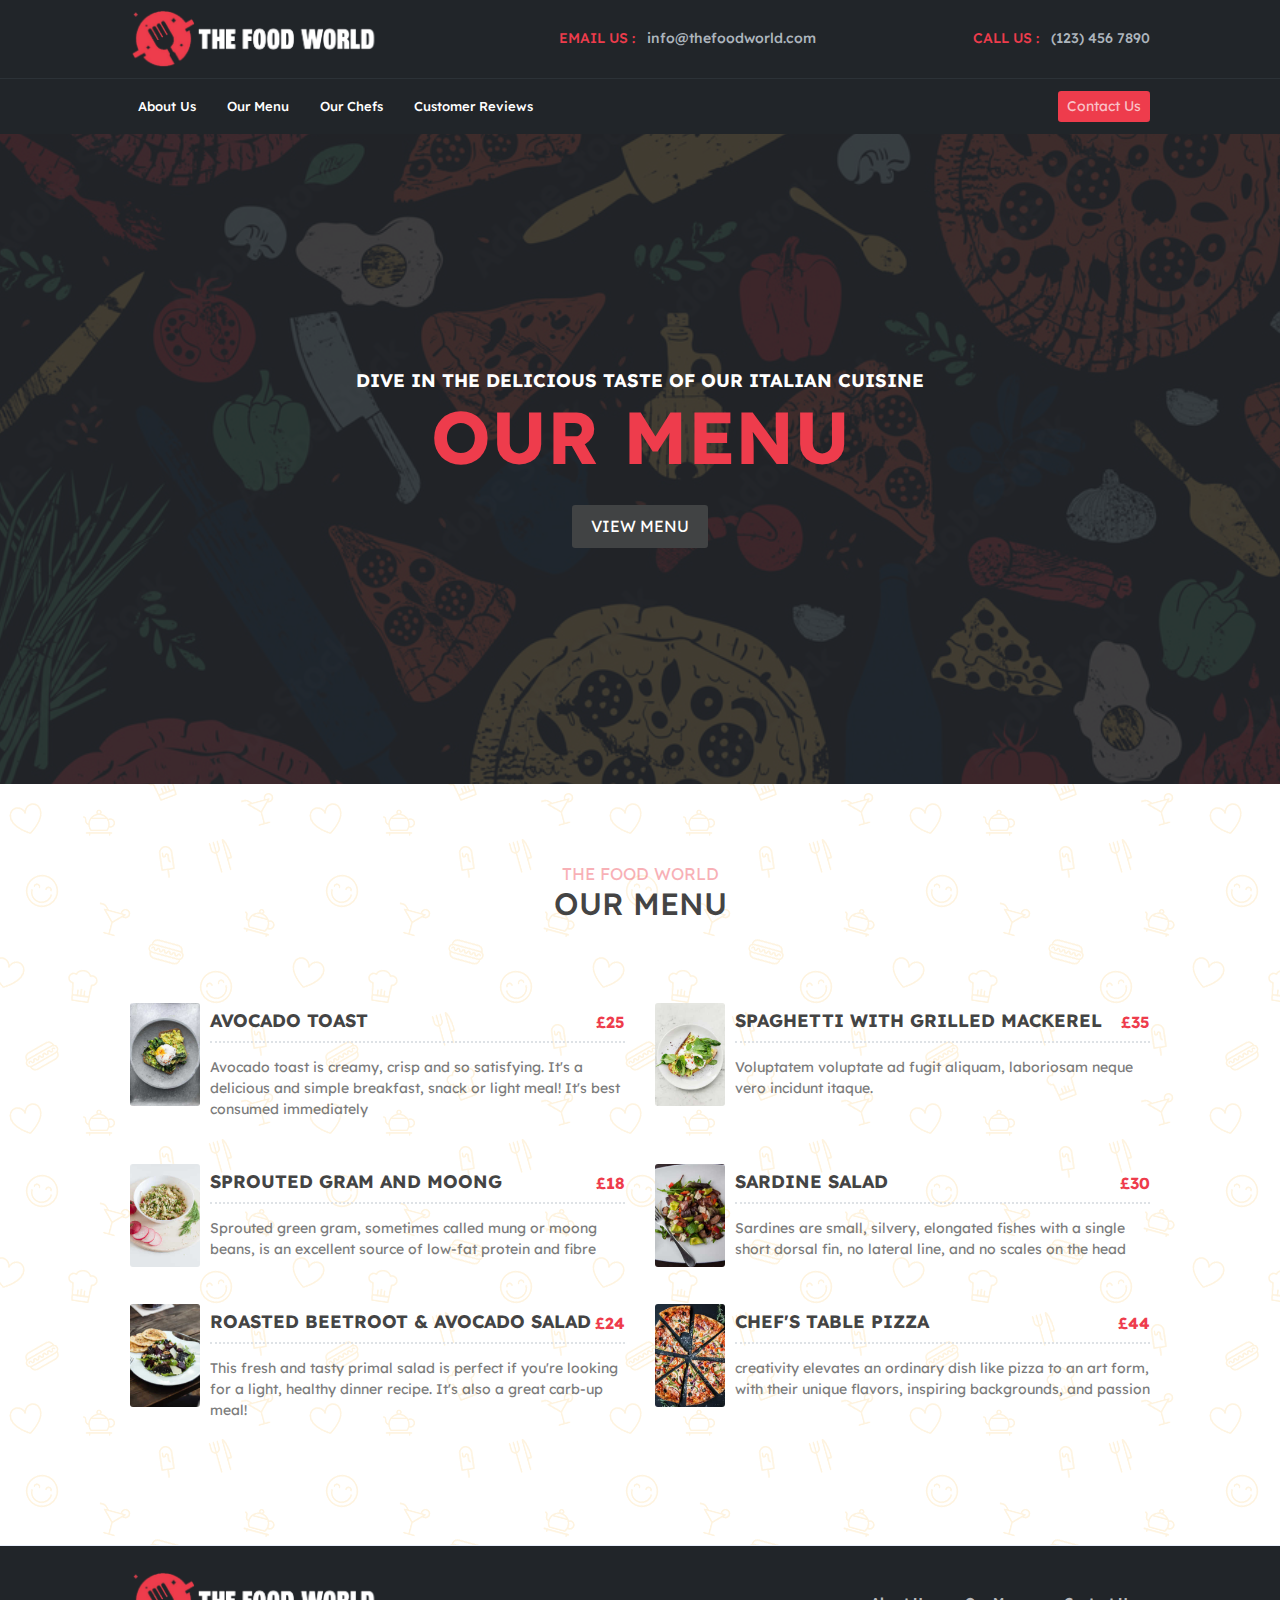
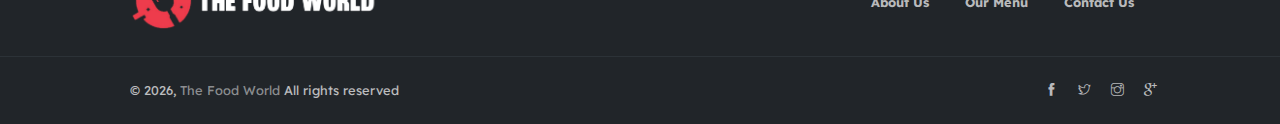
<file: menu.html>
<!DOCTYPE html>
<html lang="en">
<head>
	<meta charset="utf-8">
    <meta name="viewport" content="width=device-width, initial-scale=1, shrink-to-fit=no">
    <meta name="description" content="Start your development with style landing page.">
    <meta name="author" content="Devcrud">
    <title>Our Menu  | The Food World</title>
    <!-- font icons -->
    <link rel="stylesheet" href="assets/vendors/themify-icons/css/themify-icons.css">
    <!-- Bootstrap + style main styles -->
	<link rel="stylesheet" href="assets/css/style.css">
</head>
<body data-spy="scroll" data-target=".navbar" data-offset="40" id="home">
    
       <!-- First Navigation -->
    <nav class="navbar nav-first navbar-dark bg-dark">
        <div class="container">
             <a class="navbar-brand" href="index.html">
                <img src="assets/imgs/navbar-brand.png">
            </a>
            <ul class="navbar-nav ml-auto">
                <li class="nav-item">
                    <a class="nav-link text-primary" href="mailto:info@thefoodworld.com">EMAIL US : <span class="pl-2 text-muted">info@thefoodworld.com</span></a>
                </li>     
                              
            </ul>
             <ul class="navbar-nav ml-auto">
                <li class="nav-item">
                    <a class="nav-link text-primary" href="tel:1234567890">CALL US : <span class="pl-2 text-muted">(123) 456 7890</span></a>
                </li>     

            </ul>
        </div>
    </nav>
    <!-- End of First Navigation --> 
    <!-- Second Navigation -->
    <nav class="nav-second navbar custom-navbar navbar-expand-sm navbar-dark bg-dark sticky-top">
        <div class="container">
            <button class="navbar-toggler ml-auto" type="button" data-toggle="collapse" data-target="#navbarSupportedContent" aria-controls="navbarSupportedContent" aria-expanded="false" aria-label="Toggle navigation">
                <span class="navbar-toggler-icon"></span>
            </button>
            <div class="collapse navbar-collapse" id="navbarSupportedContent">
                <ul class="navbar-nav mr-auto"> 
                    <li class="nav-item">
                        <a class="nav-link" href="about.html">About Us</a>
                    </li>
                    <li class="nav-item">
                        <a class="nav-link" href="menu.html">Our Menu</a>
                    </li>
                    <li class="nav-item">
                        <a class="nav-link" href="index.html#team">Our Chefs</a>
                    </li>
                    <li class="nav-item">
                        <a class="nav-link" href="index.html#testmonial">Customer Reviews</a>
                    </li>
                </ul> 
                <ul class="navbar-nav ml-auto">
                    <li class="nav-item">
                        <a href="contact.html" class="btn btn-sm" style="background-color: #ee3c4c">Contact Us</a>
                    </li>
                </ul>
            </div>
        </div>
    </nav>
    <!-- End Of Second Navigation --> 
    <!-- Page Header -->
    <header class="header" style="background: url(assets/imgs/menu.jpg) no-repeat center center fixed;background-size: cover;">
        <div class="overlay">
            <h1 class="subtitle">DIVE IN THE DELICIOUS TASTE OF OUR ITALIAN CUISINE</h1>
            <h1 class="title" style="color: #ee3c4c">OUR MENU</h1> 
            <a class="btn mt-3" style="background-color:  #414344 ; color: #fff" href="#menu">VIEW MENU</a> 
        </div>      
    </header>
    <!-- End Of Page Header --> 


    <!-- Menu Section -->
    <section id="menu" class="pattern-style-4 has-overlay">
        <div class="container raise-2">
            <h6 class="section-subtitle text-center" style="color: #ee3c4c">THE FOOD WORLD</h6>
            <h3 class="section-title mb-6 pb-3 text-center">OUR MENU</h3>
            <div class="row">
                <div class="col-md-6 mb-4">
                    <a href="javascrip:void(0)" class="custom-list">
                        <div class="img-holder">
                            <img src="assets/imgs/dish-1.jpg">
                        </div>
                        <div class="info">
                            <div class="head clearfix">
                                <h5 class="title float-left">Avocado Toast</h5>
                                <p class="float-right text-primary">£25</p>
                            </div>
                            <div class="body">
                                <p>Avocado toast is creamy, crisp and so satisfying. It's a delicious and simple breakfast, snack or light meal! It's best consumed immediately</p>
                            </div>
                        </div>
                    </a>
                </div>
                <div class="col-md-6 mb-4">
                    <a href="javascrip:void(0)" class="custom-list">
                        <div class="img-holder">
                            <img src="assets/imgs/dish-2.jpg">
                        </div>
                        <div class="info">
                            <div class="head clearfix">
                                <h5 class="title float-left">Spaghetti with Grilled Mackerel</h5>
                                <p class="float-right text-primary">£35</p>
                            </div>
                            <div class="body">
                                <p>Voluptatem voluptate ad fugit aliquam, laboriosam neque vero incidunt itaque.</p>
                            </div>
                        </div>
                    </a>
                </div>
                <div class="col-md-6 mb-4">
                    <a href="javascrip:void(0)" class="custom-list">
                        <div class="img-holder">
                            <img src="assets/imgs/dish-3.jpg">
                        </div>
                        <div class="info">
                            <div class="head clearfix">
                                <h5 class="title float-left">Sprouted gram and moong</h5>
                                <p class="float-right text-primary">£18</p>
                            </div>
                            <div class="body">
                                <p>Sprouted green gram, sometimes called mung or moong beans, is an excellent source of low-fat protein and fibre</p>
                            </div>
                        </div>
                    </a>
                </div>
                <div class="col-md-6 mb-4">
                    <a href="javascrip:void(0)" class="custom-list">
                        <div class="img-holder">
                            <img src="assets/imgs/dish-4.jpg">
                        </div>
                        <div class="info">
                            <div class="head clearfix">
                                <h5 class="title float-left">Sardine Salad</h5>
                                <p class="float-right text-primary">£30</p>
                            </div>
                            <div class="body">
                                <p>Sardines are small, silvery, elongated fishes with a single short dorsal fin, no lateral line, and no scales on the head</p>
                            </div>
                        </div>
                    </a>
                </div>
                <div class="col-md-6 mb-4">
                    <a href="javascrip:void(0)" class="custom-list">
                        <div class="img-holder">
                            <img src="assets/imgs/dish-5.jpg">
                        </div>
                        <div class="info">
                            <div class="head clearfix">
                                <h5 class="title float-left">Roasted Beetroot & Avocado Salad</h5>
                                <p class="float-right text-primary">£24</p>
                            </div>
                            <div class="body">
                                <p> This fresh and tasty primal salad is perfect if you're looking for a light, healthy dinner recipe. It's also a great carb-up meal!</p>
                            </div>
                        </div>
                    </a>
                </div>
                <div class="col-md-6 mb-4">
                    <a href="javascrip:void(0)" class="custom-list">
                        <div class="img-holder">
                            <img src="assets/imgs/dish-6.jpg">
                        </div>
                        <div class="info">
                            <div class="head clearfix">
                                <h5 class="title float-left">Chef's Table Pizza</h5>
                                <p class="float-right text-primary">£44</p>
                            </div>
                            <div class="body">
                                <p>creativity elevates an ordinary dish like pizza to an art form, with their unique flavors, inspiring backgrounds, and passion</p>
                            </div>
                        </div>
                    </a>
                </div>
            </div>                  
        </div>
    </section>
    <!-- End of Menu Section -->


    <!-- Prefooter Section  -->
    <div class="py-4 border border-lighter border-bottom-0 border-left-0 border-right-0 bg-dark">
        <div class="container">
            <div class="row justify-content-between align-items-center text-center">
                <div class="col-md-3 text-md-left mb-3 mb-md-0">
                    <img src="assets/imgs/navbar-brand.png" style="width:255px" class="mb-0">
                </div>
                <div class="col-md-9 text-md-right">
                    <a href="about.html" class="px-3"><small class="font-weight-bold">About Us</small></a>
                    <a href="menu.html" class="px-3"><small class="font-weight-bold">Our Menu</small></a>
                    <a href="contact.html" class="px-3"><small class="font-weight-bold">Contact Us</small></a>
                </div>
            </div>
        </div>
    </div>
    <!-- End of PreFooter Section -->

    <!-- Page Footer -->
    <footer class="border border-dark border-left-0 border-right-0 border-bottom-0 p-4 bg-dark">
        <div class="container">
            <div class="row align-items-center text-center text-md-left">
                <div class="col">
                    <p class="mb-0 small">&copy; <script>document.write(new Date().getFullYear())</script>, <a href="https://www.devcrud.com" target="_blank">The Food World</a>  All rights reserved </p> 
                </div>
                <div class="d-none d-md-block">
                    <h6 class="small mb-0">
                        <a href="javascript:void(0)" class="px-2"><i class="ti-facebook"></i></a>
                        <a href="javascript:void(0)" class="px-2"><i class="ti-twitter"></i></a>
                        <a href="javascript:void(0)" class="px-2"><i class="ti-instagram"></i></a>
                        <a href="javascript:void(0)" class="px-2"><i class="ti-google"></i></a>
                    </h6>
                </div>
            </div>
        </div>
        
    </footer>
    <!-- End of Page Footer -->

    <!-- core  -->
    <script src="assets/vendors/jquery/jquery-3.4.1.js"></script>
    <script src="assets/vendors/bootstrap/bootstrap.bundle.js"></script>

    <!-- bootstrap affix -->
    <script src="assets/vendors/bootstrap/bootstrap.affix.js"></script>

    <!-- style js -->
    <script src="assets/js/style.js"></script>

</body>
</html>
</file>
<file: assets/vendors/themify-icons/css/themify-icons.css>
@font-face {
	font-family: 'themify';
	src:url("../fonts/themify.eot?-fvbane");
	src:url("../fonts/themify.eot?#iefix-fvbane") format("embedded-opentype"),
		url("../fonts/themify.woff?-fvbane") format("woff"),
		url("../fonts/themify.ttf?-fvbane") format("truetype"),
		url("../fonts/themify.svg?-fvbane#themify") format("svg");
	font-weight: normal;
	font-style: normal;
}

[class^="ti-"], [class*=" ti-"] {
	font-family: 'themify';
	speak: none;
	font-style: normal;
	font-weight: normal;
	font-variant: normal;
	text-transform: none;
	line-height: 1;

	/* Better Font Rendering =========== */
	-webkit-font-smoothing: antialiased;
	-moz-osx-font-smoothing: grayscale;
}

.ti-wand:before {
	content: "\e600";
}
.ti-volume:before {
	content: "\e601";
}
.ti-user:before {
	content: "\e602";
}
.ti-unlock:before {
	content: "\e603";
}
.ti-unlink:before {
	content: "\e604";
}
.ti-trash:before {
	content: "\e605";
}
.ti-thought:before {
	content: "\e606";
}
.ti-target:before {
	content: "\e607";
}
.ti-tag:before {
	content: "\e608";
}
.ti-tablet:before {
	content: "\e609";
}
.ti-star:before {
	content: "\e60a";
}
.ti-spray:before {
	content: "\e60b";
}
.ti-signal:before {
	content: "\e60c";
}
.ti-shopping-cart:before {
	content: "\e60d";
}
.ti-shopping-cart-full:before {
	content: "\e60e";
}
.ti-settings:before {
	content: "\e60f";
}
.ti-search:before {
	content: "\e610";
}
.ti-zoom-in:before {
	content: "\e611";
}
.ti-zoom-out:before {
	content: "\e612";
}
.ti-cut:before {
	content: "\e613";
}
.ti-ruler:before {
	content: "\e614";
}
.ti-ruler-pencil:before {
	content: "\e615";
}
.ti-ruler-alt:before {
	content: "\e616";
}
.ti-bookmark:before {
	content: "\e617";
}
.ti-bookmark-alt:before {
	content: "\e618";
}
.ti-reload:before {
	content: "\e619";
}
.ti-plus:before {
	content: "\e61a";
}
.ti-pin:before {
	content: "\e61b";
}
.ti-pencil:before {
	content: "\e61c";
}
.ti-pencil-alt:before {
	content: "\e61d";
}
.ti-paint-roller:before {
	content: "\e61e";
}
.ti-paint-bucket:before {
	content: "\e61f";
}
.ti-na:before {
	content: "\e620";
}
.ti-mobile:before {
	content: "\e621";
}
.ti-minus:before {
	content: "\e622";
}
.ti-medall:before {
	content: "\e623";
}
.ti-medall-alt:before {
	content: "\e624";
}
.ti-marker:before {
	content: "\e625";
}
.ti-marker-alt:before {
	content: "\e626";
}
.ti-arrow-up:before {
	content: "\e627";
}
.ti-arrow-right:before {
	content: "\e628";
}
.ti-arrow-left:before {
	content: "\e629";
}
.ti-arrow-down:before {
	content: "\e62a";
}
.ti-lock:before {
	content: "\e62b";
}
.ti-location-arrow:before {
	content: "\e62c";
}
.ti-link:before {
	content: "\e62d";
}
.ti-layout:before {
	content: "\e62e";
}
.ti-layers:before {
	content: "\e62f";
}
.ti-layers-alt:before {
	content: "\e630";
}
.ti-key:before {
	content: "\e631";
}
.ti-import:before {
	content: "\e632";
}
.ti-image:before {
	content: "\e633";
}
.ti-heart:before {
	content: "\e634";
}
.ti-heart-broken:before {
	content: "\e635";
}
.ti-hand-stop:before {
	content: "\e636";
}
.ti-hand-open:before {
	content: "\e637";
}
.ti-hand-drag:before {
	content: "\e638";
}
.ti-folder:before {
	content: "\e639";
}
.ti-flag:before {
	content: "\e63a";
}
.ti-flag-alt:before {
	content: "\e63b";
}
.ti-flag-alt-2:before {
	content: "\e63c";
}
.ti-eye:before {
	content: "\e63d";
}
.ti-export:before {
	content: "\e63e";
}
.ti-exchange-vertical:before {
	content: "\e63f";
}
.ti-desktop:before {
	content: "\e640";
}
.ti-cup:before {
	content: "\e641";
}
.ti-crown:before {
	content: "\e642";
}
.ti-comments:before {
	content: "\e643";
}
.ti-comment:before {
	content: "\e644";
}
.ti-comment-alt:before {
	content: "\e645";
}
.ti-close:before {
	content: "\e646";
}
.ti-clip:before {
	content: "\e647";
}
.ti-angle-up:before {
	content: "\e648";
}
.ti-angle-right:before {
	content: "\e649";
}
.ti-angle-left:before {
	content: "\e64a";
}
.ti-angle-down:before {
	content: "\e64b";
}
.ti-check:before {
	content: "\e64c";
}
.ti-check-box:before {
	content: "\e64d";
}
.ti-camera:before {
	content: "\e64e";
}
.ti-announcement:before {
	content: "\e64f";
}
.ti-brush:before {
	content: "\e650";
}
.ti-briefcase:before {
	content: "\e651";
}
.ti-bolt:before {
	content: "\e652";
}
.ti-bolt-alt:before {
	content: "\e653";
}
.ti-blackboard:before {
	content: "\e654";
}
.ti-bag:before {
	content: "\e655";
}
.ti-move:before {
	content: "\e656";
}
.ti-arrows-vertical:before {
	content: "\e657";
}
.ti-arrows-horizontal:before {
	content: "\e658";
}
.ti-fullscreen:before {
	content: "\e659";
}
.ti-arrow-top-right:before {
	content: "\e65a";
}
.ti-arrow-top-left:before {
	content: "\e65b";
}
.ti-arrow-circle-up:before {
	content: "\e65c";
}
.ti-arrow-circle-right:before {
	content: "\e65d";
}
.ti-arrow-circle-left:before {
	content: "\e65e";
}
.ti-arrow-circle-down:before {
	content: "\e65f";
}
.ti-angle-double-up:before {
	content: "\e660";
}
.ti-angle-double-right:before {
	content: "\e661";
}
.ti-angle-double-left:before {
	content: "\e662";
}
.ti-angle-double-down:before {
	content: "\e663";
}
.ti-zip:before {
	content: "\e664";
}
.ti-world:before {
	content: "\e665";
}
.ti-wheelchair:before {
	content: "\e666";
}
.ti-view-list:before {
	content: "\e667";
}
.ti-view-list-alt:before {
	content: "\e668";
}
.ti-view-grid:before {
	content: "\e669";
}
.ti-uppercase:before {
	content: "\e66a";
}
.ti-upload:before {
	content: "\e66b";
}
.ti-underline:before {
	content: "\e66c";
}
.ti-truck:before {
	content: "\e66d";
}
.ti-timer:before {
	content: "\e66e";
}
.ti-ticket:before {
	content: "\e66f";
}
.ti-thumb-up:before {
	content: "\e670";
}
.ti-thumb-down:before {
	content: "\e671";
}
.ti-text:before {
	content: "\e672";
}
.ti-stats-up:before {
	content: "\e673";
}
.ti-stats-down:before {
	content: "\e674";
}
.ti-split-v:before {
	content: "\e675";
}
.ti-split-h:before {
	content: "\e676";
}
.ti-smallcap:before {
	content: "\e677";
}
.ti-shine:before {
	content: "\e678";
}
.ti-shift-right:before {
	content: "\e679";
}
.ti-shift-left:before {
	content: "\e67a";
}
.ti-shield:before {
	content: "\e67b";
}
.ti-notepad:before {
	content: "\e67c";
}
.ti-server:before {
	content: "\e67d";
}
.ti-quote-right:before {
	content: "\e67e";
}
.ti-quote-left:before {
	content: "\e67f";
}
.ti-pulse:before {
	content: "\e680";
}
.ti-printer:before {
	content: "\e681";
}
.ti-power-off:before {
	content: "\e682";
}
.ti-plug:before {
	content: "\e683";
}
.ti-pie-chart:before {
	content: "\e684";
}
.ti-paragraph:before {
	content: "\e685";
}
.ti-panel:before {
	content: "\e686";
}
.ti-package:before {
	content: "\e687";
}
.ti-music:before {
	content: "\e688";
}
.ti-music-alt:before {
	content: "\e689";
}
.ti-mouse:before {
	content: "\e68a";
}
.ti-mouse-alt:before {
	content: "\e68b";
}
.ti-money:before {
	content: "\e68c";
}
.ti-microphone:before {
	content: "\e68d";
}
.ti-menu:before {
	content: "\e68e";
}
.ti-menu-alt:before {
	content: "\e68f";
}
.ti-map:before {
	content: "\e690";
}
.ti-map-alt:before {
	content: "\e691";
}
.ti-loop:before {
	content: "\e692";
}
.ti-location-pin:before {
	content: "\e693";
}
.ti-list:before {
	content: "\e694";
}
.ti-light-bulb:before {
	content: "\e695";
}
.ti-Italic:before {
	content: "\e696";
}
.ti-info:before {
	content: "\e697";
}
.ti-infinite:before {
	content: "\e698";
}
.ti-id-badge:before {
	content: "\e699";
}
.ti-hummer:before {
	content: "\e69a";
}
.ti-home:before {
	content: "\e69b";
}
.ti-help:before {
	content: "\e69c";
}
.ti-headphone:before {
	content: "\e69d";
}
.ti-harddrives:before {
	content: "\e69e";
}
.ti-harddrive:before {
	content: "\e69f";
}
.ti-gift:before {
	content: "\e6a0";
}
.ti-game:before {
	content: "\e6a1";
}
.ti-filter:before {
	content: "\e6a2";
}
.ti-files:before {
	content: "\e6a3";
}
.ti-file:before {
	content: "\e6a4";
}
.ti-eraser:before {
	content: "\e6a5";
}
.ti-envelope:before {
	content: "\e6a6";
}
.ti-download:before {
	content: "\e6a7";
}
.ti-direction:before {
	content: "\e6a8";
}
.ti-direction-alt:before {
	content: "\e6a9";
}
.ti-dashboard:before {
	content: "\e6aa";
}
.ti-control-stop:before {
	content: "\e6ab";
}
.ti-control-shuffle:before {
	content: "\e6ac";
}
.ti-control-play:before {
	content: "\e6ad";
}
.ti-control-pause:before {
	content: "\e6ae";
}
.ti-control-forward:before {
	content: "\e6af";
}
.ti-control-backward:before {
	content: "\e6b0";
}
.ti-cloud:before {
	content: "\e6b1";
}
.ti-cloud-up:before {
	content: "\e6b2";
}
.ti-cloud-down:before {
	content: "\e6b3";
}
.ti-clipboard:before {
	content: "\e6b4";
}
.ti-car:before {
	content: "\e6b5";
}
.ti-calendar:before {
	content: "\e6b6";
}
.ti-book:before {
	content: "\e6b7";
}
.ti-bell:before {
	content: "\e6b8";
}
.ti-basketball:before {
	content: "\e6b9";
}
.ti-bar-chart:before {
	content: "\e6ba";
}
.ti-bar-chart-alt:before {
	content: "\e6bb";
}
.ti-back-right:before {
	content: "\e6bc";
}
.ti-back-left:before {
	content: "\e6bd";
}
.ti-arrows-corner:before {
	content: "\e6be";
}
.ti-archive:before {
	content: "\e6bf";
}
.ti-anchor:before {
	content: "\e6c0";
}
.ti-align-right:before {
	content: "\e6c1";
}
.ti-align-left:before {
	content: "\e6c2";
}
.ti-align-justify:before {
	content: "\e6c3";
}
.ti-align-center:before {
	content: "\e6c4";
}
.ti-alert:before {
	content: "\e6c5";
}
.ti-alarm-clock:before {
	content: "\e6c6";
}
.ti-agenda:before {
	content: "\e6c7";
}
.ti-write:before {
	content: "\e6c8";
}
.ti-window:before {
	content: "\e6c9";
}
.ti-widgetized:before {
	content: "\e6ca";
}
.ti-widget:before {
	content: "\e6cb";
}
.ti-widget-alt:before {
	content: "\e6cc";
}
.ti-wallet:before {
	content: "\e6cd";
}
.ti-video-clapper:before {
	content: "\e6ce";
}
.ti-video-camera:before {
	content: "\e6cf";
}
.ti-vector:before {
	content: "\e6d0";
}
.ti-themify-logo:before {
	content: "\e6d1";
}
.ti-themify-favicon:before {
	content: "\e6d2";
}
.ti-themify-favicon-alt:before {
	content: "\e6d3";
}
.ti-support:before {
	content: "\e6d4";
}
.ti-stamp:before {
	content: "\e6d5";
}
.ti-split-v-alt:before {
	content: "\e6d6";
}
.ti-slice:before {
	content: "\e6d7";
}
.ti-shortcode:before {
	content: "\e6d8";
}
.ti-shift-right-alt:before {
	content: "\e6d9";
}
.ti-shift-left-alt:before {
	content: "\e6da";
}
.ti-ruler-alt-2:before {
	content: "\e6db";
}
.ti-receipt:before {
	content: "\e6dc";
}
.ti-pin2:before {
	content: "\e6dd";
}
.ti-pin-alt:before {
	content: "\e6de";
}
.ti-pencil-alt2:before {
	content: "\e6df";
}
.ti-palette:before {
	content: "\e6e0";
}
.ti-more:before {
	content: "\e6e1";
}
.ti-more-alt:before {
	content: "\e6e2";
}
.ti-microphone-alt:before {
	content: "\e6e3";
}
.ti-magnet:before {
	content: "\e6e4";
}
.ti-line-double:before {
	content: "\e6e5";
}
.ti-line-dotted:before {
	content: "\e6e6";
}
.ti-line-dashed:before {
	content: "\e6e7";
}
.ti-layout-width-full:before {
	content: "\e6e8";
}
.ti-layout-width-default:before {
	content: "\e6e9";
}
.ti-layout-width-default-alt:before {
	content: "\e6ea";
}
.ti-layout-tab:before {
	content: "\e6eb";
}
.ti-layout-tab-window:before {
	content: "\e6ec";
}
.ti-layout-tab-v:before {
	content: "\e6ed";
}
.ti-layout-tab-min:before {
	content: "\e6ee";
}
.ti-layout-slider:before {
	content: "\e6ef";
}
.ti-layout-slider-alt:before {
	content: "\e6f0";
}
.ti-layout-sidebar-right:before {
	content: "\e6f1";
}
.ti-layout-sidebar-none:before {
	content: "\e6f2";
}
.ti-layout-sidebar-left:before {
	content: "\e6f3";
}
.ti-layout-placeholder:before {
	content: "\e6f4";
}
.ti-layout-menu:before {
	content: "\e6f5";
}
.ti-layout-menu-v:before {
	content: "\e6f6";
}
.ti-layout-menu-separated:before {
	content: "\e6f7";
}
.ti-layout-menu-full:before {
	content: "\e6f8";
}
.ti-layout-media-right-alt:before {
	content: "\e6f9";
}
.ti-layout-media-right:before {
	content: "\e6fa";
}
.ti-layout-media-overlay:before {
	content: "\e6fb";
}
.ti-layout-media-overlay-alt:before {
	content: "\e6fc";
}
.ti-layout-media-overlay-alt-2:before {
	content: "\e6fd";
}
.ti-layout-media-left-alt:before {
	content: "\e6fe";
}
.ti-layout-media-left:before {
	content: "\e6ff";
}
.ti-layout-media-center-alt:before {
	content: "\e700";
}
.ti-layout-media-center:before {
	content: "\e701";
}
.ti-layout-list-thumb:before {
	content: "\e702";
}
.ti-layout-list-thumb-alt:before {
	content: "\e703";
}
.ti-layout-list-post:before {
	content: "\e704";
}
.ti-layout-list-large-image:before {
	content: "\e705";
}
.ti-layout-line-solid:before {
	content: "\e706";
}
.ti-layout-grid4:before {
	content: "\e707";
}
.ti-layout-grid3:before {
	content: "\e708";
}
.ti-layout-grid2:before {
	content: "\e709";
}
.ti-layout-grid2-thumb:before {
	content: "\e70a";
}
.ti-layout-cta-right:before {
	content: "\e70b";
}
.ti-layout-cta-left:before {
	content: "\e70c";
}
.ti-layout-cta-center:before {
	content: "\e70d";
}
.ti-layout-cta-btn-right:before {
	content: "\e70e";
}
.ti-layout-cta-btn-left:before {
	content: "\e70f";
}
.ti-layout-column4:before {
	content: "\e710";
}
.ti-layout-column3:before {
	content: "\e711";
}
.ti-layout-column2:before {
	content: "\e712";
}
.ti-layout-accordion-separated:before {
	content: "\e713";
}
.ti-layout-accordion-merged:before {
	content: "\e714";
}
.ti-layout-accordion-list:before {
	content: "\e715";
}
.ti-ink-pen:before {
	content: "\e716";
}
.ti-info-alt:before {
	content: "\e717";
}
.ti-help-alt:before {
	content: "\e718";
}
.ti-headphone-alt:before {
	content: "\e719";
}
.ti-hand-point-up:before {
	content: "\e71a";
}
.ti-hand-point-right:before {
	content: "\e71b";
}
.ti-hand-point-left:before {
	content: "\e71c";
}
.ti-hand-point-down:before {
	content: "\e71d";
}
.ti-gallery:before {
	content: "\e71e";
}
.ti-face-smile:before {
	content: "\e71f";
}
.ti-face-sad:before {
	content: "\e720";
}
.ti-credit-card:before {
	content: "\e721";
}
.ti-control-skip-forward:before {
	content: "\e722";
}
.ti-control-skip-backward:before {
	content: "\e723";
}
.ti-control-record:before {
	content: "\e724";
}
.ti-control-eject:before {
	content: "\e725";
}
.ti-comments-smiley:before {
	content: "\e726";
}
.ti-brush-alt:before {
	content: "\e727";
}
.ti-youtube:before {
	content: "\e728";
}
.ti-vimeo:before {
	content: "\e729";
}
.ti-twitter:before {
	content: "\e72a";
}
.ti-time:before {
	content: "\e72b";
}
.ti-tumblr:before {
	content: "\e72c";
}
.ti-skype:before {
	content: "\e72d";
}
.ti-share:before {
	content: "\e72e";
}
.ti-share-alt:before {
	content: "\e72f";
}
.ti-rocket:before {
	content: "\e730";
}
.ti-pinterest:before {
	content: "\e731";
}
.ti-new-window:before {
	content: "\e732";
}
.ti-microsoft:before {
	content: "\e733";
}
.ti-list-ol:before {
	content: "\e734";
}
.ti-linkedin:before {
	content: "\e735";
}
.ti-layout-sidebar-2:before {
	content: "\e736";
}
.ti-layout-grid4-alt:before {
	content: "\e737";
}
.ti-layout-grid3-alt:before {
	content: "\e738";
}
.ti-layout-grid2-alt:before {
	content: "\e739";
}
.ti-layout-column4-alt:before {
	content: "\e73a";
}
.ti-layout-column3-alt:before {
	content: "\e73b";
}
.ti-layout-column2-alt:before {
	content: "\e73c";
}
.ti-instagram:before {
	content: "\e73d";
}
.ti-google:before {
	content: "\e73e";
}
.ti-github:before {
	content: "\e73f";
}
.ti-flickr:before {
	content: "\e740";
}
.ti-facebook:before {
	content: "\e741";
}
.ti-dropbox:before {
	content: "\e742";
}
.ti-dribbble:before {
	content: "\e743";
}
.ti-apple:before {
	content: "\e744";
}
.ti-android:before {
	content: "\e745";
}
.ti-save:before {
	content: "\e746";
}
.ti-save-alt:before {
	content: "\e747";
}
.ti-yahoo:before {
	content: "\e748";
}
.ti-wordpress:before {
	content: "\e749";
}
.ti-vimeo-alt:before {
	content: "\e74a";
}
.ti-twitter-alt:before {
	content: "\e74b";
}
.ti-tumblr-alt:before {
	content: "\e74c";
}
.ti-trello:before {
	content: "\e74d";
}
.ti-stack-overflow:before {
	content: "\e74e";
}
.ti-soundcloud:before {
	content: "\e74f";
}
.ti-sharethis:before {
	content: "\e750";
}
.ti-sharethis-alt:before {
	content: "\e751";
}
.ti-reddit:before {
	content: "\e752";
}
.ti-pinterest-alt:before {
	content: "\e753";
}
.ti-microsoft-alt:before {
	content: "\e754";
}
.ti-linux:before {
	content: "\e755";
}
.ti-jsfiddle:before {
	content: "\e756";
}
.ti-joomla:before {
	content: "\e757";
}
.ti-html5:before {
	content: "\e758";
}
.ti-flickr-alt:before {
	content: "\e759";
}
.ti-email:before {
	content: "\e75a";
}
.ti-drupal:before {
	content: "\e75b";
}
.ti-dropbox-alt:before {
	content: "\e75c";
}
.ti-css3:before {
	content: "\e75d";
}
.ti-rss:before {
	content: "\e75e";
}
.ti-rss-alt:before {
	content: "\e75f";
}
</file>
